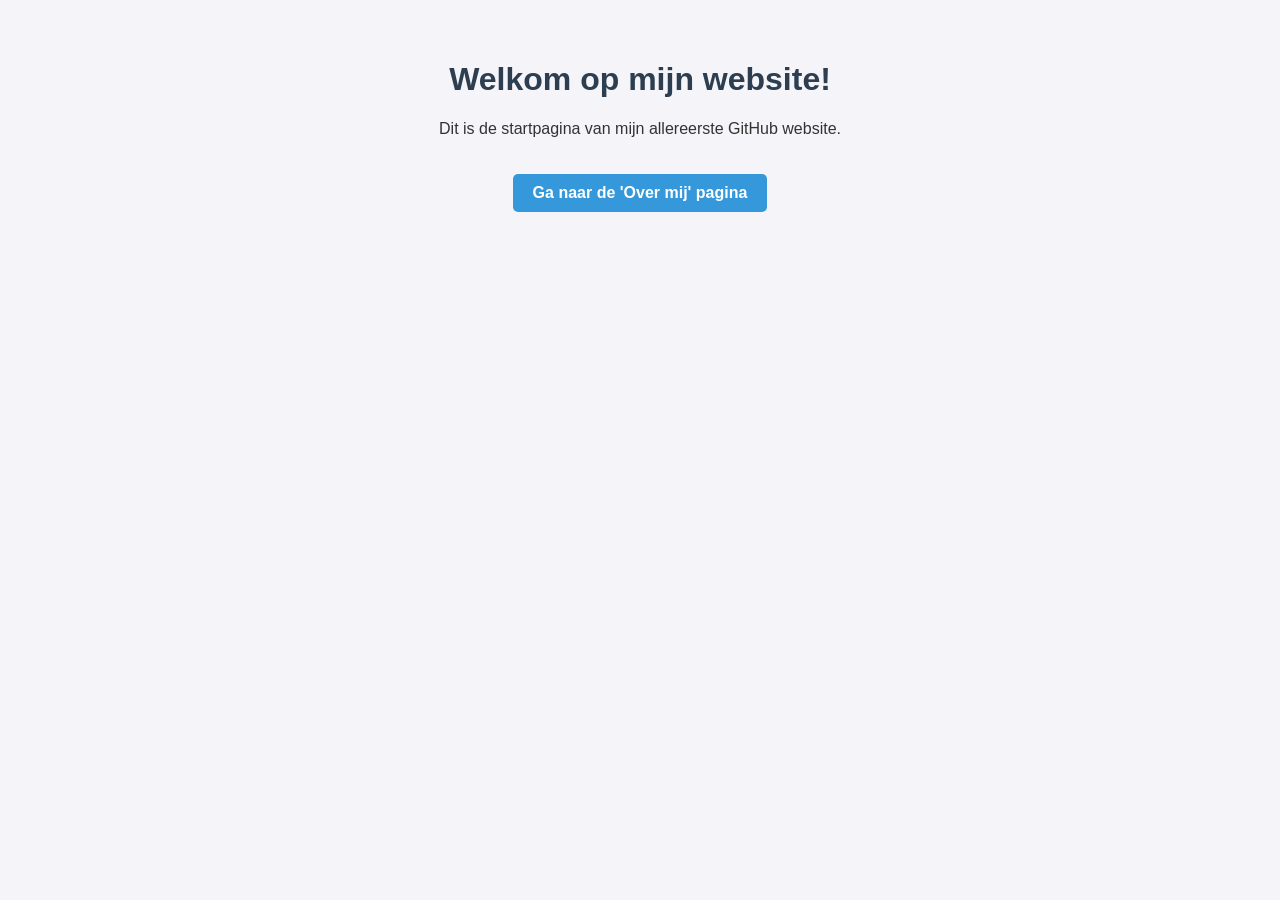
<file: index.html>
<!DOCTYPE html>
<html lang="nl">
<head>
    <meta charset="UTF-8">
    <title>Mijn Homepage</title>
    <link rel="stylesheet" href="style.css">
</head>
<body>

    <h1>Welkom op mijn website!</h1>
    <p>Dit is de startpagina van mijn allereerste GitHub website.</p>
    
    <a href="over.html">Ga naar de 'Over mij' pagina</a>

</body>
</html>
</file>
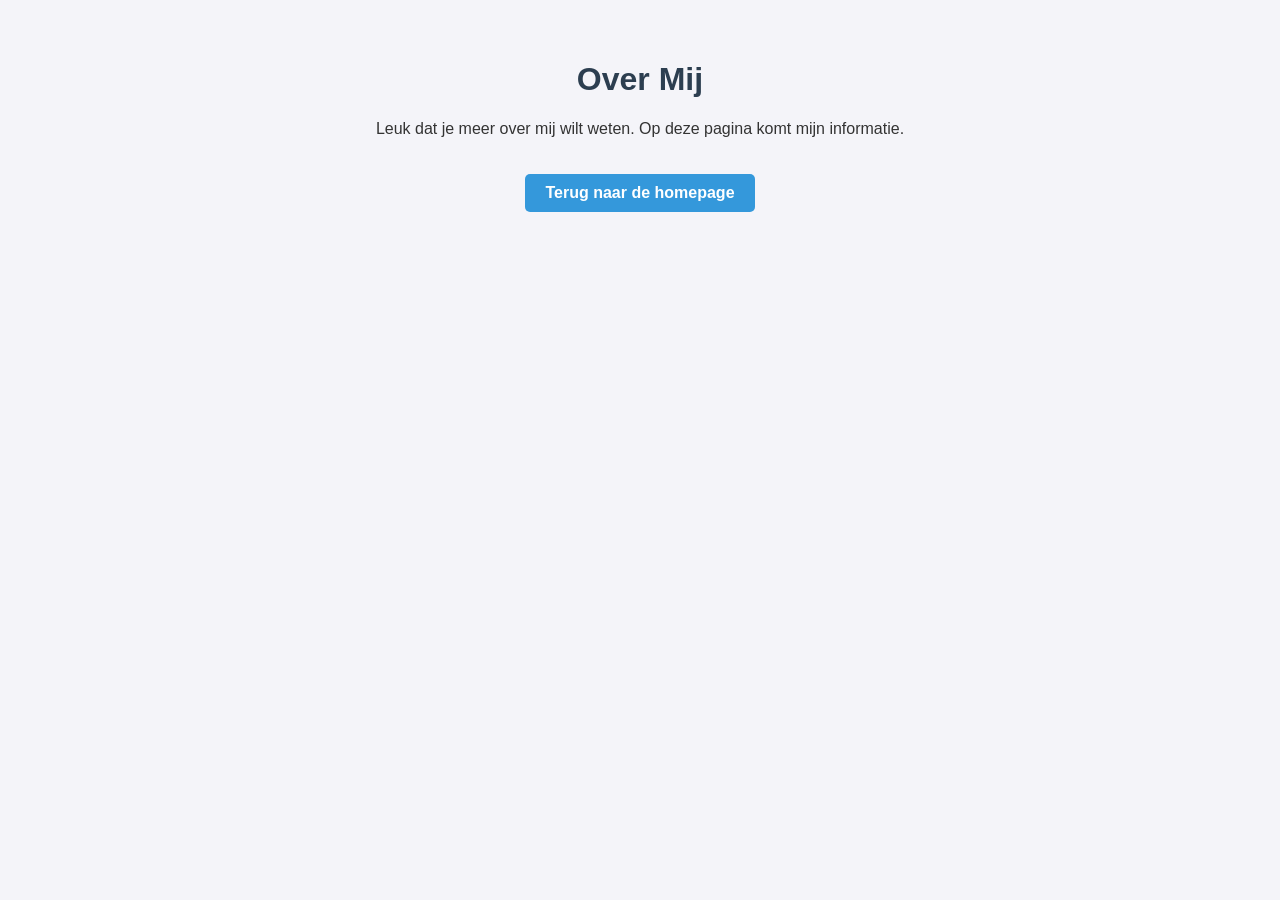
<file: over.html>
<!DOCTYPE html>
<html lang="nl">
<head>
    <meta charset="UTF-8">
    <title>Over Mij</title>
    <link rel="stylesheet" href="style.css">
</head>
<body>

    <h1>Over Mij</h1>
    <p>Leuk dat je meer over mij wilt weten. Op deze pagina komt mijn informatie.</p>
    
    <a href="index.html">Terug naar de homepage</a>

</body>
</html>
</file>
<file: style.css>
/* Dit is de algemene stijl voor de hele pagina */
body {
    font-family: Arial, sans-serif;
    background-color: #f4f4f9; /* Een zachte, lichtgrijze achtergrond */
    color: #333333; /* Donkergrijze tekst (leest fijner dan pikzwart) */
    margin: 0;
    padding: 40px; /* Geeft wat ademruimte aan de randen */
    text-align: center; /* Zet alles mooi in het midden */
}

/* Stijl voor de grote koppen */
h1 {
    color: #2c3e50; /* Een mooie donkerblauwe kleur */
}

/* Stijl voor de linkjes */
a {
    display: inline-block;
    background-color: #3498db; /* Helderblauw */
    color: white;
    padding: 10px 20px;
    text-decoration: none; /* Verwijdert het standaard streepje onder de link */
    border-radius: 5px; /* Maakt de hoekjes mooi rond */
    margin-top: 20px;
    font-weight: bold;
}

/* Wat er gebeurt als je met je muis over de link gaat */
a:hover {
    background-color: #2980b9; /* Een iets donkerdere kleur blauw */
}
</file>
